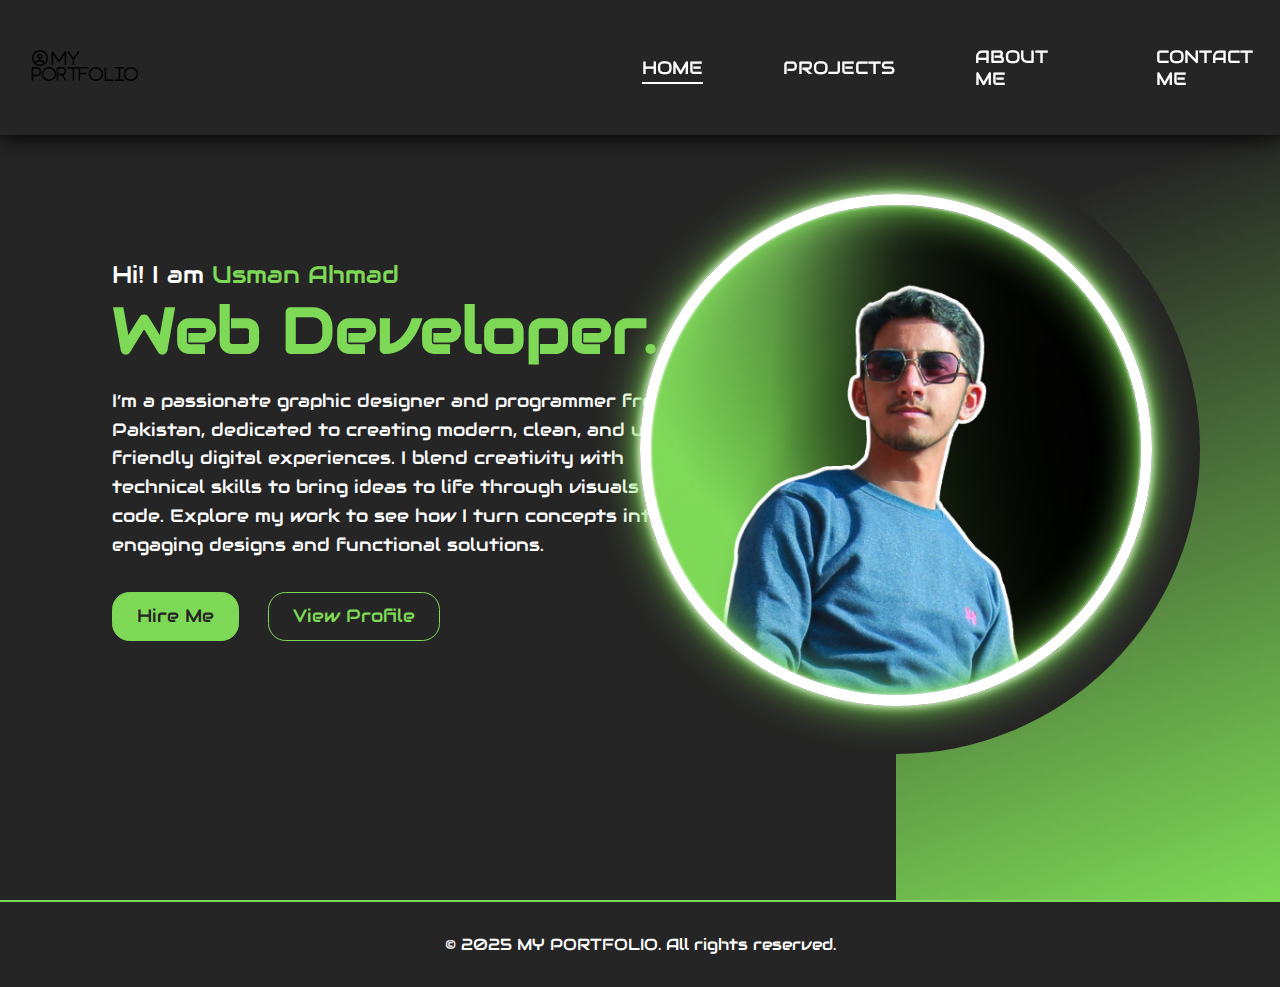
<file: index.html>
<!DOCTYPE html>
<html lang="en">
<head>
    <meta charset="UTF-8">
    <meta name="viewport" content="width=device-width, initial-scale=1.0">
    <title>Portfolio Website</title>
    <link rel="stylesheet" href="style.css">
    <link rel="stylesheet" href="https://cdnjs.cloudflare.com/ajax/libs/font-awesome/6.4.0/css/all.min.css">
</head>
<body>
    <div class="Portfolio-container">
        <ul class="navlist">
            <li class="logo"><i class="fa-jelly fa-regular fa-circle-user"> My Portfolio</i></li>
            <li><a href="index.html" class="active">Home</a></li>
            <li><a href="projects.html">Projects</a></li>
            <li><a href="about.html">About me</a></li>
            <li><a href="contact.html">Contact Me</a></li>
        </ul>
    </div>
<div class="portfolio-container">
    <div class="left-container">
        <div class="content">
            <p class="intro">Hi! I am <span>Usman Ahmad</span></p>
            <h1>Web Developer.</h1> 
            <p class="detail">I’m a passionate graphic designer and programmer from Pakistan, dedicated to creating modern, clean, and user-friendly digital experiences. I blend creativity with technical skills to bring ideas to life through visuals and code. Explore my work to see how I turn concepts into engaging designs and functional solutions.</p>
        <div class="btn-container">
            <button>Hire Me</button>
            <button>View Profile</button>
        </div>
        </div>
    </div>
    <div class="right-container"></div>
    <div class="design">
        <div class="circle"></div>
        <div class="circle"></div>
    </div>
</div>
<footer class="footer">
    <p>&copy; 2025 MY PORTFOLIO. All rights reserved.</p>
</footer>
</body>
</html>
</file>
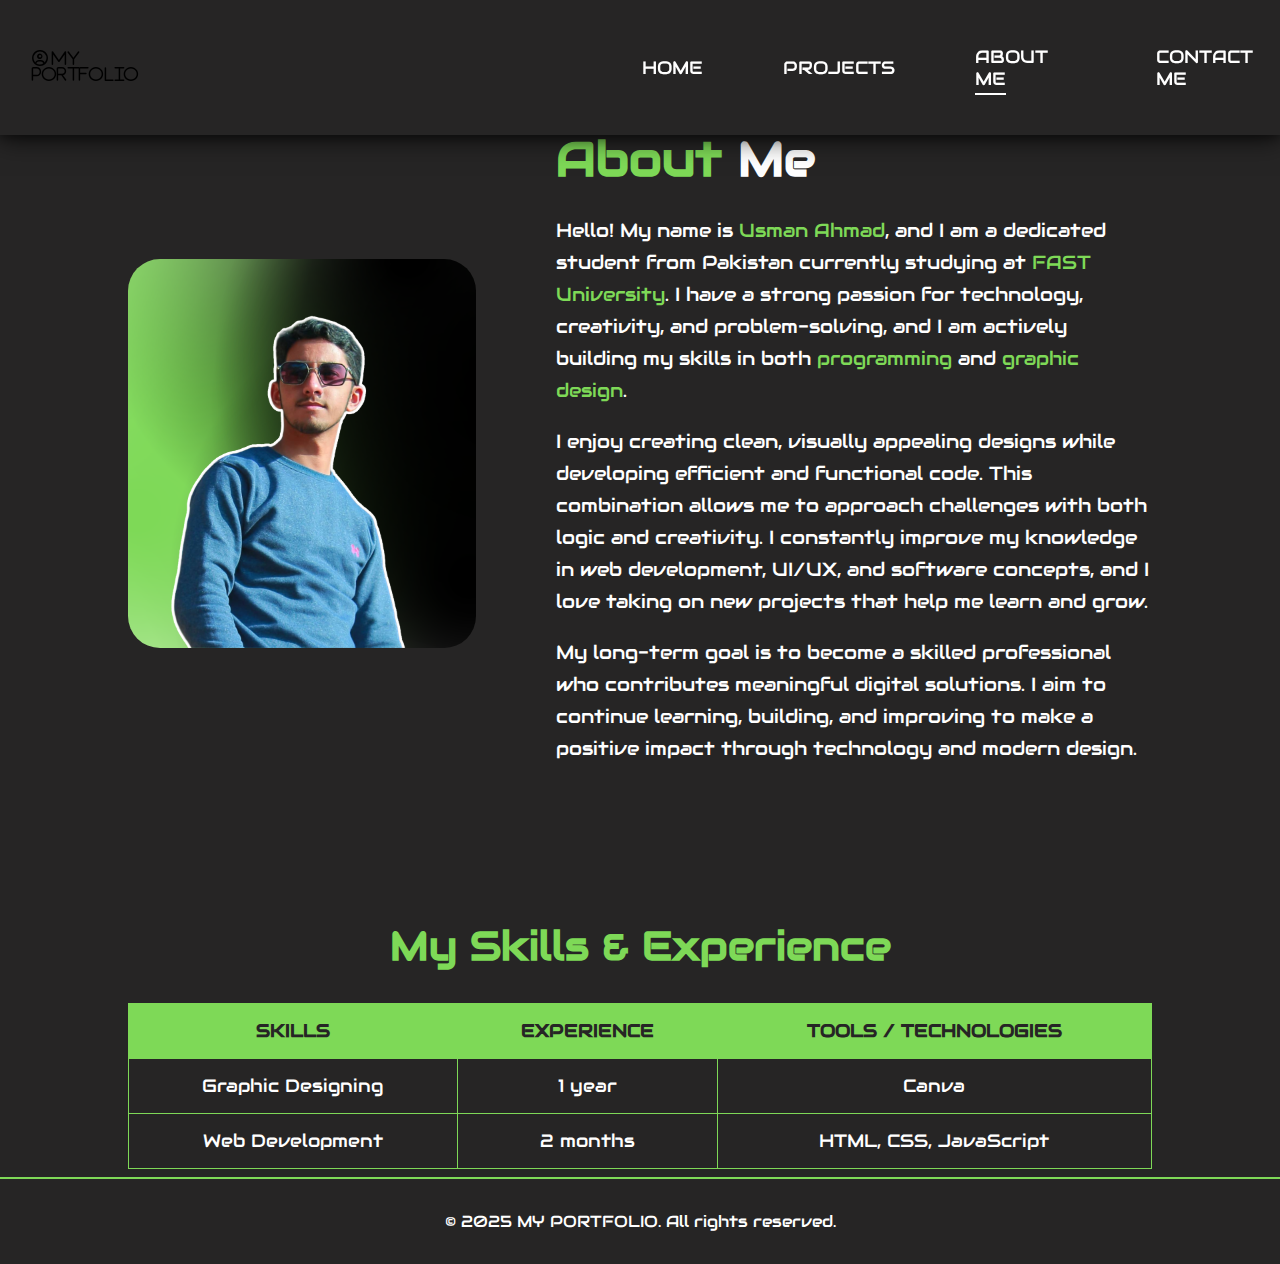
<file: about.html>
<!DOCTYPE html>
<html lang="en">
<head>
    <meta charset="UTF-8">
    <meta name="viewport" content="width=device-width, initial-scale=1.0">
    <title>Portfolio Website</title>
    <link rel="stylesheet" href="style.css">
    <link rel="stylesheet" href="https://cdnjs.cloudflare.com/ajax/libs/font-awesome/6.4.0/css/all.min.css">
</head>
<body>
    <ul class="navlist">
        <li class="logo"><i class="fa-jelly fa-regular fa-circle-user"> My Portfolio</i></li>
            <li><a href="index.html">Home</a></li>
            <li><a href="projects.html">Projects</a></li>
            <li><a href="about.html" class="active">About me</a></li>
            <li><a href="contact.html">Contact Me</a></li>
    </ul>
    <section class="about" id="about">
    <div class="about-img">
        <div class="img-glow">
            <img src="image/Profile Pic.png" alt="Usman Ahmad">
        </div>
    </div>
    <div class="about-text">
        <h2>About <span>Me</span></h2>
        <p class="about-detail">
            Hello! My name is <span class="highlight">Usman Ahmad</span>, and I am a dedicated student from Pakistan currently 
            studying at <span class="highlight">FAST University</span>. I have a strong passion for technology, creativity, 
            and problem-solving, and I am actively building my skills in both <span class="highlight">programming</span> 
            and <span class="highlight">graphic design</span>.
        </p>
        <p class="about-detail">
            I enjoy creating clean, visually appealing designs while developing efficient and functional code. This combination 
            allows me to approach challenges with both logic and creativity. I constantly improve my knowledge in web development, 
            UI/UX, and software concepts, and I love taking on new projects that help me learn and grow.
        </p>
        <p class="about-detail">
            My long-term goal is to become a skilled professional who contributes meaningful digital solutions. I aim to 
            continue learning, building, and improving to make a positive impact through technology and modern design.
        </p>
    </div>
</section>
<section class="about-table">
    <h2>My Skills & Experience</h2>
    <table>
        <thead>
            <tr>
                <th>Skills</th>
                <th>Experience</th>
                <th>Tools / Technologies</th>
            </tr>
        </thead>
        <tbody>
            <tr>
                <td>Graphic Designing</td>
                <td>1 year</td>
                <td>Canva</td>
            </tr>
            <tr>
                <td>Web Development</td>
                <td>2 months</td>
                <td>HTML, CSS, JavaScript</td>
            </tr>
        </tbody>
    </table>
</section>
<footer class="footer">
    <p>&copy; 2025 MY PORTFOLIO. All rights reserved.</p>
</footer>
</body>
</html>
</file>
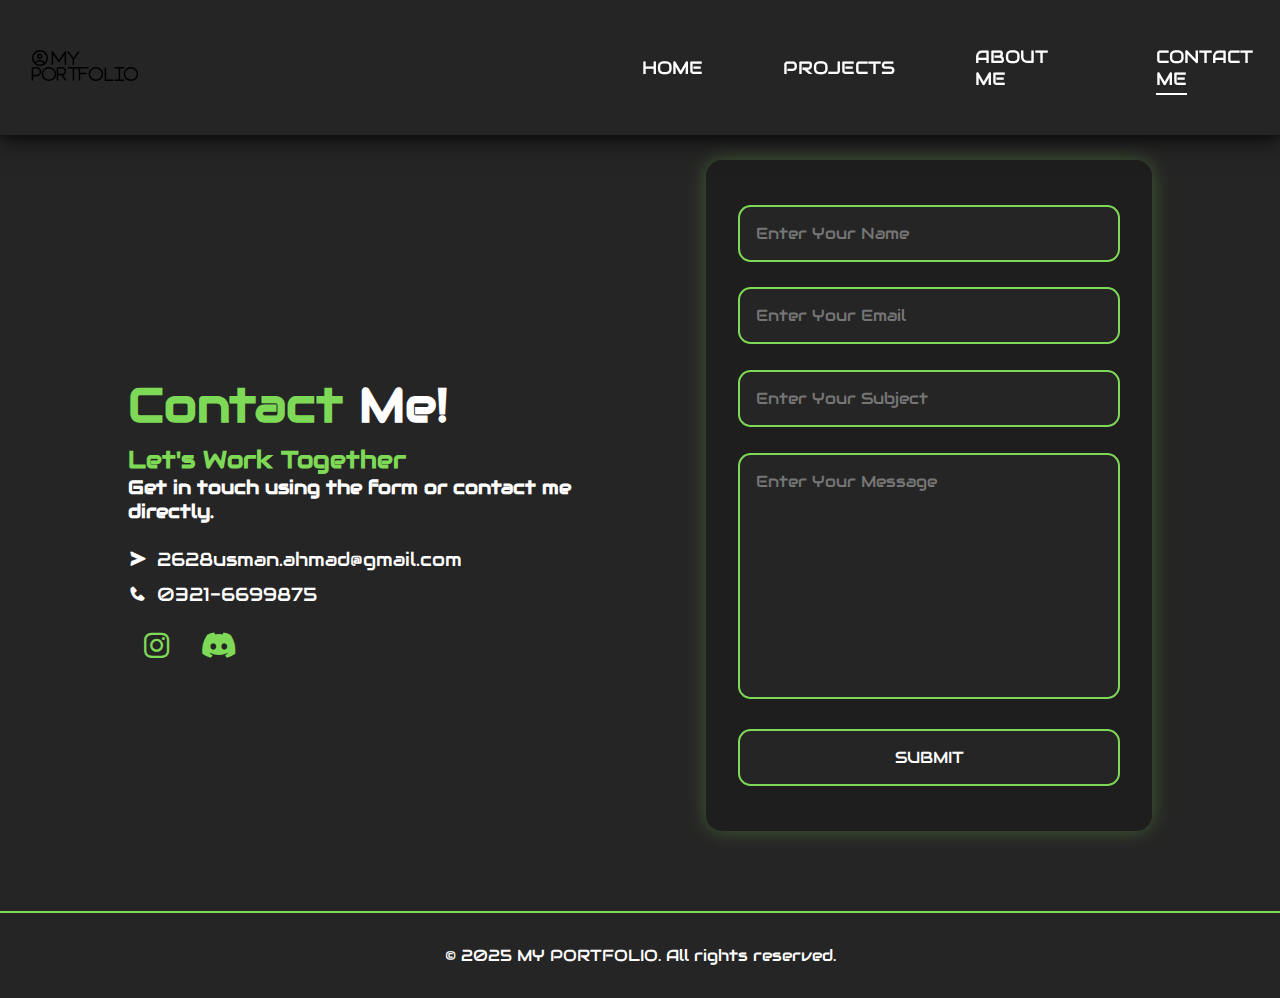
<file: contact.html>
<!DOCTYPE html>
<html lang="en">
<head>
    <meta charset="UTF-8">
    <meta name="viewport" content="width=device-width, initial-scale=1.0">
    <title>Portfolio Website</title>
    <link rel="stylesheet" href="style.css">
    <link href='https://unpkg.com/boxicons@2.1.4/css/boxicons.min.css' rel='stylesheet'>
    <link rel="stylesheet" href="https://cdnjs.cloudflare.com/ajax/libs/font-awesome/6.4.0/css/all.min.css">
</head>
<body>
     <ul class="navlist">
        <li class="logo"><i class="fa-jelly fa-regular fa-circle-user"> My Portfolio</i></li>
            <li><a href="index.html">Home</a></li>
            <li><a href="projects.html">Projects</a></li>
            <li><a href="about.html">About me</a></li>
            <li><a href="contact.html" class="active">Contact Me</a></li>
        </ul>
<section class="contact" id="contact">
    <div class="contact-text">
        <h2>Contact <span>Me!</span></h2>
        <h4>Let's Work Together</h4>
        <h3>Get in touch using the form or contact me directly.</h3>
        <div class="social-links">
        <a href="https://www.instagram.com/iusman._.ahmad/" target="_blank" title="Instagram">
            <i class="fa-brands fa-instagram"></i>
        </a>
        <a href="https://discord.com/users/elxsharkyt5591" target="_blank" title="Discord">
            <i class="fa-brands fa-discord"></i>
        </a>
        </div>
        <div class="contact-list">
            <li><i class="bx bxs-send"></i> 2628usman.ahmad@gmail.com</li>
            <li><i class="bx bxs-phone"></i> 0321-6699875</li>
        </div>
    </div>

    <div class="contact-form">
        <form onsubmit="return validateForm()">
    <input type="text" placeholder="Enter Your Name" required>
    <input type="email" placeholder="Enter Your Email" required>
    <input type="text" placeholder="Enter Your Subject" required>
    <textarea id="message" cols="40" rows="10" placeholder="Enter Your Message" required></textarea>
    <input type="submit" value="SUBMIT" class="send">
        </form>
    </div>
    <script>
function validateForm() {
    let message = document.getElementById("message").value;
    if (message.length < 20) {
        alert("Message must be at least 20 characters!");
        return false;
    }
    return true;
}
</script>
</section>
<footer class="footer">
    <p>&copy; 2025 MY PORTFOLIO. All rights reserved.</p>
</footer>
</body>
</html>
</file>
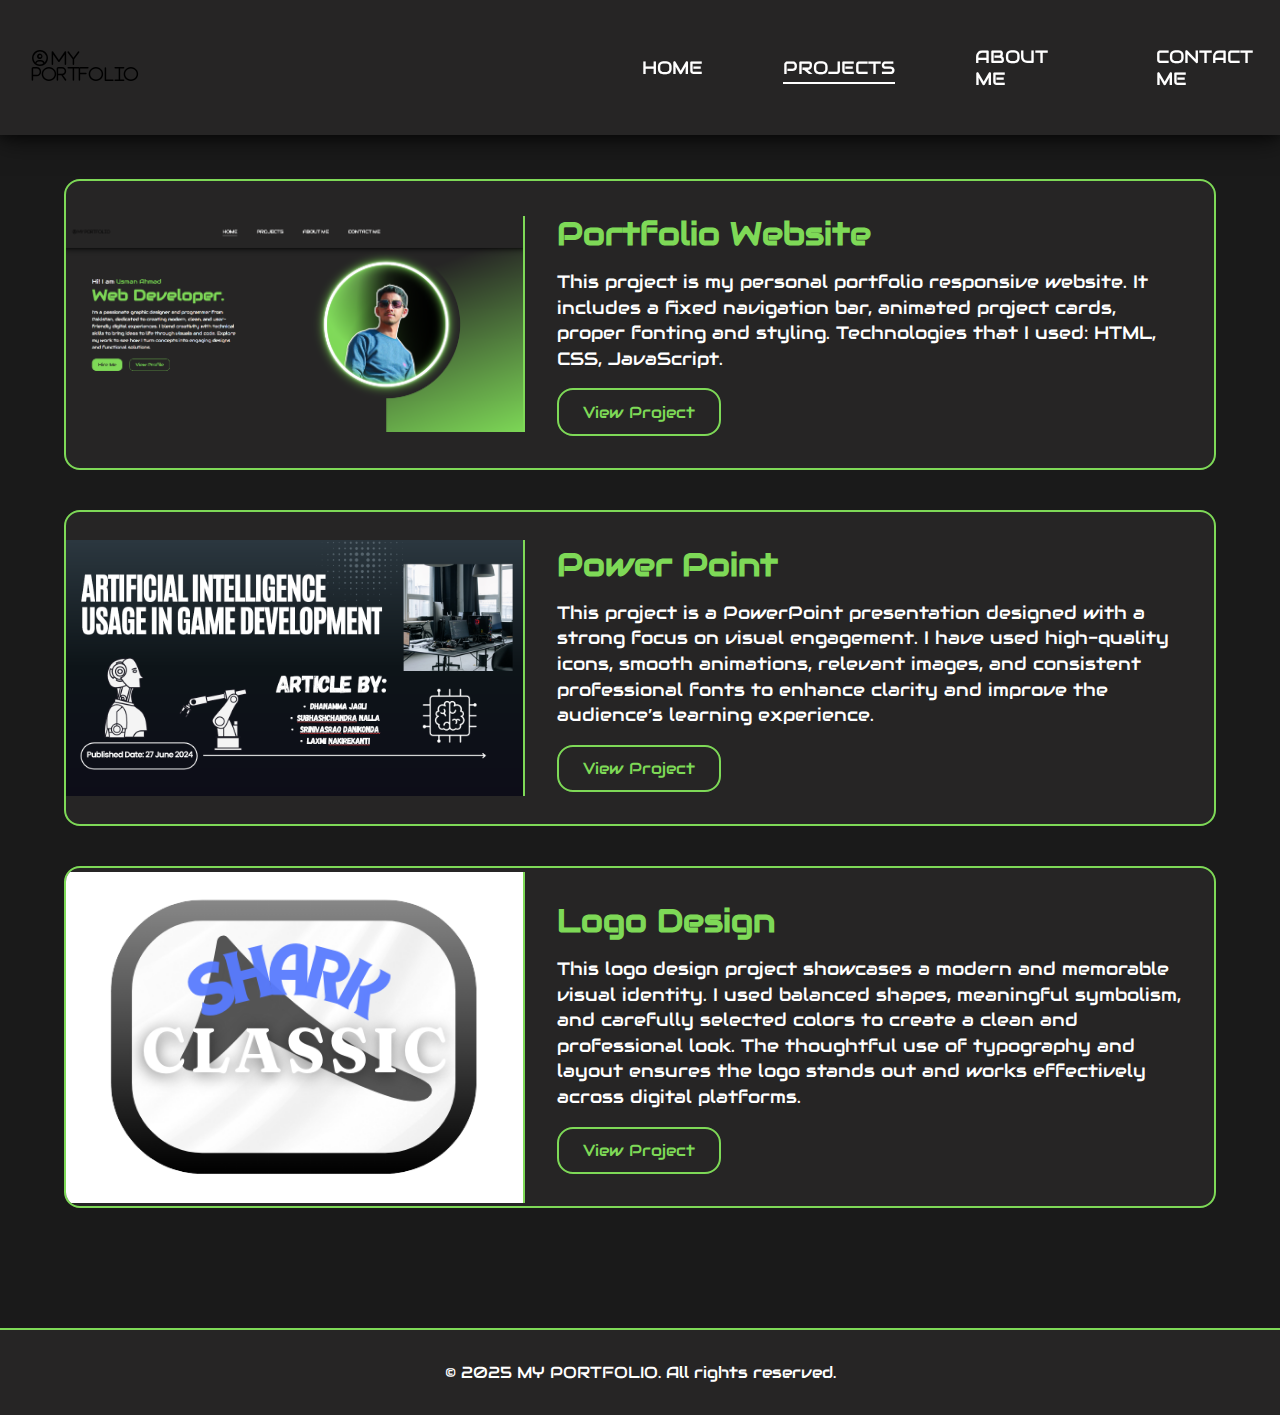
<file: projects.html>
<!DOCTYPE html>
<html lang="en">
<head>
    <meta charset="UTF-8">
    <meta name="viewport" content="width=device-width, initial-scale=1.0">
    <title>Portfolio Website</title>
    <link rel="stylesheet" href="style.css">
    <link rel="stylesheet" href="https://cdnjs.cloudflare.com/ajax/libs/font-awesome/6.4.0/css/all.min.css">
</head>
<body>
    <ul class="navlist">
        <li class="logo"><i class="fa-jelly fa-regular fa-circle-user"> My Portfolio</i></li>
            <li><a href="index.html">Home</a></li>
            <li><a href="projects.html" class="active">Projects</a></li>
            <li><a href="about.html">About me</a></li>
            <li><a href="contact.html">Contact Me</a></li>
    </ul>
    <section class="sample-projects">
    <h2>Highlighted Projects</h2>
    <div class="sample-card">
        <img src="image/Website Pic.PNG" alt="Project 1">
        <div class="sample-content">
            <h3>Portfolio Website</h3>
            <p>This project is my personal portfolio responsive website. It includes a fixed navigation bar, animated project cards, proper fonting and styling. Technologies that I used: HTML, CSS, JavaScript.</p>
            <a href="index.html" target="_blank">View Project</a>
        </div>
    </div>
    <div class="sample-card">
        <img src="image/Slides Pic.PNG" alt="Project 2">
        <div class="sample-content">
            <h3>Power Point</h3>
            <p>This project is a PowerPoint presentation designed with a strong focus on visual engagement. I have used high-quality icons, smooth animations, relevant images, and consistent professional fonts to enhance clarity and improve the audience’s learning experience.</p>
            <a href="Project/Power Point Project.pptx">View Project</a>
        </div>
    </div>
    <div class="sample-card">
        <img src="image/Logo Pic.png" alt="Project 3">
        <div class="sample-content">
            <h3>Logo Design</h3>
            <p>This logo design project showcases a modern and memorable visual identity. I used balanced shapes, meaningful symbolism, and carefully selected colors to create a clean and professional look. The thoughtful use of typography and layout ensures the logo stands out and works effectively across digital platforms.</p>
            <a href="image/Logo Pic.png" target="_blank">View Project</a>
        </div>
    </div>
</section>
<footer class="footer">
    <p>&copy; 2025 MY PORTFOLIO. All rights reserved.</p>
</footer>
</body>
</html>
</file>
<file: style.css>
@import url('https://fonts.googleapis.com/css2?family=Audiowide&display=swap');
*{
    margin: 0;
    padding: 0;
    box-sizing: border-box;
    font-family: "Audiowide", sans-serif;
}
.portfolio-container{
    min-height: 100vh;
    width: 100%;
    display: flex;
}
.navlist {
    display: flex;
    gap: 5rem;
    height: 15vh;
    width: 100%;
    justify-content: flex-start;
    align-items: center;
    padding-left: 2rem;
    position: fixed;
    top: 0;
    left: 0;
    background: #262525;
    box-shadow:
     0 4px 25px rgba(0, 0, 0, 0.7),
     0 2px 10px rgba(0, 0, 0, 0.4);
    z-index: 1000;
}
.navlist li.logo{
    margin-right: 24rem;
}
.navlist li.logo a{
    font-size: 1.5rem;
    font-weight: bold;
    color: #7ed957;
    display: flex;
    align-items: center;
    gap: 0.5rem;
    text-decoration: none;
}
.navlist li.logo a i{
    font-size: 1.5rem;
    color: #fff;
}
.navlist li{
    list-style: none;
}
.navlist li a{
    text-decoration: none;
    text-transform: uppercase;
    font-size: 1.1rem;
    color: #fff;
    position: relative;
}
.navlist li a::after, .navlist .active::after{
    content: "";
    position: absolute;
    background: #fff;
    width: 100%;
    height: .1rem;
    left: 0;
    bottom: -5px;
    transform: scaleX(0);
    transform-origin: bottom right;
    transition: transform .5s;
}
.navlist li a:hover::after, .navlist .active::after{
    transform: scaleX(1);
    transform-origin: bottom left;
}
.left-container, .right-container{
    height: 100vh;
    display: flex;
    align-items: center;
}
.left-container{
    background: #262525;
    width: 70%;
    padding-left: 3rem;
}
.right-container{
    background: linear-gradient(-20deg, #7ed957, #262525 75%);
    width: 30%;
}
.content{
    margin-left: 4rem;
}
.content .intro{
    font-size: 1.5rem;
    color: #fff;
}
.content .intro span{
    color: #7ed957;
}
.content h1{
    font-size: 4rem;
    color: #7ed957;
}
.content .detail{
    font-size: 1.1rem;
    color: #fff;
    max-width: 38rem;
    margin: 1rem 0 2rem 0;
    line-height: 1.8rem;
}
.btn-container button{
    border: .1rem solid #7ed957;
    font-size: 1.1rem;
    padding: .8rem 1.5rem;
    border-radius: 1.1rem;
    cursor: pointer;
    transition: .5s ease;
}
button:nth-child(1){
    background: #7ed957;
    color: #262525;
}
button:nth-child(2){
    background: transparent;
    color: #7ed957;
    margin-left: 1.5rem;
}
button:nth-child(1):hover{
    background: transparent;
    color: #7ed957;
}
button:nth-child(2):hover{
    background: #7ed957;
    color: #262525;
}
.design .circle{
    aspect-ratio: 1;
    position: absolute;
    border-radius: 50%;
    top: 50%;
    left: 70%;
    transform: translate(-50%, -50%);
}
.circle:nth-child(1){
    background: linear-gradient(90deg, transparent 50%, #262525 50%);
    width: 38rem;
}
.circle:nth-child(2){
    width: 32rem;
    background-image: url("image/Profile\ Pic.png");
    background-size: 100%;
    background-repeat: no-repeat;
    border: .7rem solid white;
    box-shadow: 
    0 0 .5rem #fff,
    inset 0 0 .2rem #fff,
    0 0 1rem #7ed957,
    inset 0 0 .8rem #7ed957,
    0 0 2.6rem #7ed957,
    inset 0 0 2.6rem #7ed957;
}
/* Responsive */
@media (max-width: 900px) {
    .navlist {
        flex-direction: column;
        gap: 1.5rem;
        height: auto;
        padding: 1rem 2rem;
    }
    .navlist li.logo {
        margin-right: 0;
    }
    .left-container, .right-container {
        width: 100%;
        height: auto;
        padding: 2rem;
        margin: 0;
    }
    .content {
        margin-left: 0;
        text-align: center;
    }
    .content .intro {
        font-size: 1.3rem;
    }
    .content h1 {
        font-size: 3rem;
    }
    .content .detail {
        max-width: 100%;
        font-size: 1rem;
        line-height: 1.5rem;
    }
    .btn-container {
        flex-direction: column;
        gap: 1rem;
    }
    .btn-container button {
        width: 100%;
        font-size: 1rem;
        padding: 0.7rem 0;
    }
    .design .circle:nth-child(1) {
        width: 25rem;
    }
    .design .circle:nth-child(2) {
        width: 20rem;
    }
}
@media (max-width: 500px) {
    .content h1 {
        font-size: 2.2rem;
    }
    .content .intro {
        font-size: 1.1rem;
    }
    .content .detail {
        font-size: 0.95rem;
        line-height: 1.3rem;
    }
    .btn-container button {
        font-size: 0.95rem;
    }
}
.contact {
    min-height: 100vh;
    background: #262525;
    display: flex;
    align-items: center;
    justify-content: space-between;
    padding: 5rem 10%;
    color: #fff;
    gap: 4rem;
    font-family: "Audiowide", sans-serif;
    padding-top: 10rem;
}
.contact-text h2 {
    font-size: 3rem;
    color: #7ed957;
}
.contact-text h2 span {
    color: #fff;
}
.contact-text h4 {
    font-size: 1.5rem;
    color: #7ed957;
    margin-top: .5rem;
}
.contact-list {
    margin-top: 1.5rem;
    list-style: none;
}
.contact-list li {
    font-size: 1.2rem;
    margin: .7rem 0;
    display: flex;
    align-items: center;
    gap: .6rem;
}
.contact-form {
    width: 45%;
    background: #1e1e1e;
    padding: 2rem;
    border-radius: 1rem;
    box-shadow: 0 0 20px #7ed95750;
}
.contact-form input,
.contact-form textarea {
    width: 100%;
    padding: 1rem;
    margin: .8rem 0;
    background: #262525;
    border: 2px solid #7ed957;
    border-radius: .8rem;
    color: #fff;
    font-size: 1rem;
    outline: none;
    transition: .3s;
}
.contact-form input:focus,
.contact-form textarea:focus {
    box-shadow: 0 0 10px #7ed957;
}
.contact-form textarea {
    resize: none;
}
.send {
    width: 100%;
    padding: 1rem;
    background: #262525;
    color: #7ed957;
    border: 2px solid #7ed957;
    font-size: 1.2rem;
    border-radius: .8rem;
    cursor: pointer;
    transition: .5s ease;
}
.send:hover {
    background: #7ed957;
    border: 2px solid #7ed957;
    color: #262525;
}
.social-links {
    padding: 5rem 1rem;
    margin-top: 1.5rem;
    display: flex;
    gap: 2rem;
    justify-content: center;
    position: absolute;
}
.social-links a {
    color: #7ed957;
    font-size: 1.8rem;
    transition: 0.3s;
}
.social-links a:hover {
    color: #fff;
    transform: scale(1.2);
}
/* Responsive */
@media (max-width: 900px) {
    .contact {
        flex-direction: column;
        text-align: center;
    }

    .contact-form {
        width: 100%;
    }
}
.sample-projects {
    padding: 5rem 5%;
    background: #1a1a1a;
    text-align: center;
}
.sample-projects h2 {
    font-size: 2.5rem;
    color: #7ed957;
    margin-bottom: 3rem;
}
.sample-card {
    display: flex;
    flex-wrap: wrap;
    align-items: center;
    background: #262525;
    border: 2px solid #7ed957;
    border-radius: 1rem;
    margin-bottom: 2.5rem;
    overflow: hidden;
    transition: transform 0.3s, box-shadow 0.3s;
}
.sample-card:hover {
    transform: translateY(-10px);
    box-shadow: 0 0 20px #7ed95750;
}
.sample-card img {
    width: 40%;
    object-fit: cover;
    border-right: 2px solid #7ed957;
}
.sample-content {
    padding: 2rem;
    width: 60%;
    text-align: left;
}
.sample-content h3 {
    font-size: 2rem;
    color: #7ed957;
    margin-bottom: 1rem;
}
.sample-content p {
    font-size: 1.1rem;
    color: #fff;
    line-height: 1.6rem;
}
.sample-content a{
    display: inline-block;
    margin-top: 1rem;
    padding: 0.7rem 1.5rem;
    border: 2px solid #7ed957;
    border-radius: 1rem;
    color: #7ed957;
    text-decoration: none;
    transition: all 0.3s ease;
}
.sample-content a:hover {
    background: #7ed957;
    color: #262525;
}
/* Responsive */
@media(max-width: 900px){
    .sample-card {
        flex-direction: column;
    }
    .sample-card img, .sample-content {
        width: 100%;
        border-right: none;
        text-align: center;
    }
    .sample-content a {
        margin-top: 1.5rem;
    }
}
.about {
    min-height: 100vh;
    background: #262525;
    padding: 8rem 10%;
    display: flex;
    align-items: center;
    justify-content: space-between;
    gap: 5rem;
    color: #fff;
    font-family: "Audiowide", sans-serif;
}
.about-img {
    width: 35%;
    display: flex;
    justify-content: center;
}
.img-box {
    padding: 10px;
    border: 2px solid #7ed957;
    border-radius: 1rem;
}
.about-img img {
    width: 100%;
    border-radius: 2rem;
}
.about-text {
    width: 60%;
}
.about-text h2 {
    font-size: 3rem;
    color: #7ed957;
    margin-bottom: 1.5rem;
}
.about-text h2 span {
    color: #fff;
}
.about-detail {
    font-size: 1.2rem;
    line-height: 2rem;
    margin-bottom: 1.2rem;
    max-width: 55rem;
}
.highlight {
    color: #7ed957;
}
/* RESPONSIVE */
@media (max-width: 900px) {
    .about {
        flex-direction: column;
        text-align: center;
    }
    .about-img, .about-text {
        width: 100%;
    }
}
.about-table {
    padding: 0.5rem 10%;
    background: #262525;
    color: #fff;
    font-family: "Audiowide", sans-serif;
    text-align: center;
}
.about-table h2 {
    font-size: 2.5rem;
    color: #7ed957;
    margin-bottom: 2rem;
}
.about-table table {
    width: 100%;
    border-collapse: collapse;
    font-size: 1.1rem;
}
.about-table th, 
.about-table td {
    padding: 1rem 1.5rem;
    border: 1px solid #7ed957;
}
.about-table th {
    background-color: #7ed957;
    color: #262525;
    text-transform: uppercase;
}
.about-table tbody tr:nth-child(1) {
    background-color: #262525;
}
.about-table tbody tr:nth-child(2) {
    background-color: #262525;
}
.about-table tbody tr:hover {
    background-color: inherit;
    color: inherit;
}
/* Responsive */
@media(max-width: 900px) {
    .about-table table, 
    .about-table th, 
    .about-table td {
        font-size: 1rem;
    }
}
.footer {
    background: #262525;
    color: #fff;
    text-align: center;
    padding: 2rem 1rem;
    font-family: "Audiowide", sans-serif;
    font-size: 1rem;
    border-top: 2px solid #7ed957;
}
.footer p {
    margin: 0;
}
/* Responsive */
@media (max-width: 900px) {
    .footer {
        font-size: 0.9rem;
        padding: 1.5rem 1rem;
    }
}
</file>
